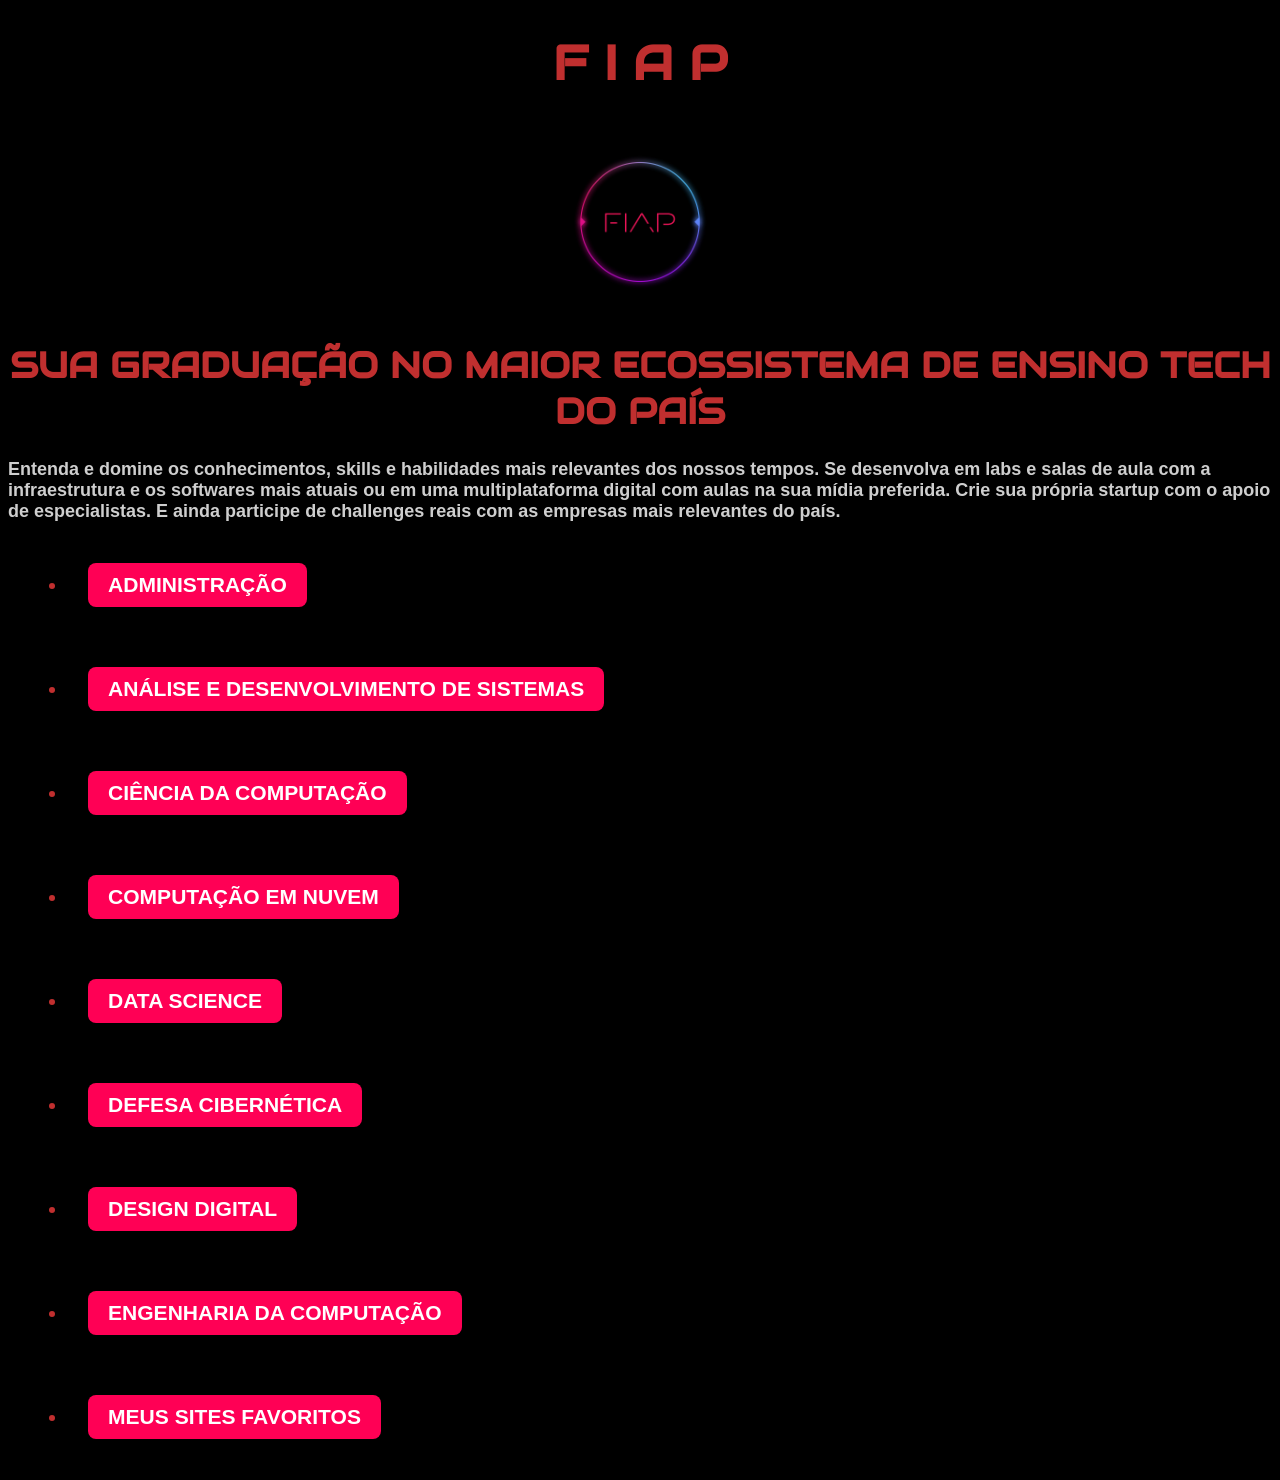
<file: index.html>
<!DOCTYPE html>
<html lang="en">
<head>
    <meta charset="UTF-8">
    <meta name="viewport" content="width=device-width, initial-scale=1.0">
    <title>FIAP</title>
    <link rel="stylesheet" href="css/style.css">
    <link rel="preconnect" href="https://fonts.googleapis.com">
    <link rel="preconnect" href="https://fonts.gstatic.com" crossorigin>
    <link href="https://fonts.googleapis.com/css2?family=Audiowide&display=swap" rel="stylesheet">
</head>
<body>
    <div class = "texto"> <h1>F  I  A  P</h1> </div>
    <a href="http://www.fiap.com.br" target ="_blank"><img src="img/fiap.jpg" class="centralizar" alt="Site FIAP" width="150px"></a>
    <h1>SUA GRADUAÇÃO NO MAIOR ECOSSISTEMA DE ENSINO TECH DO PAÍS</h1>
    <p>Entenda e domine os conhecimentos, skills e habilidades mais relevantes dos nossos tempos. Se
desenvolva em labs e salas de aula com a infraestrutura e os softwares mais atuais ou em uma
multiplataforma digital com aulas na sua mídia preferida. Crie sua própria startup com o apoio de
especialistas. E ainda participe de challenges reais com as empresas mais relevantes do país.</p>
    <h3>
        <ul>
        <li><a href="cursos/adm.html" class="botao">ADMINISTRAÇÃO</a></li>
        <li><a href="cursos/ads.html" class="botao">ANÁLISE E DESENVOLVIMENTO DE SISTEMAS</a></li>
        <li><a href="cursos/cdc.html" class="botao">CIÊNCIA DA COMPUTAÇÃO</a></li>
        <li><a href="cursos/cen.html" class="botao">COMPUTAÇÃO EM NUVEM</a></li>
        <li><a href="cursos/ds.html" class="botao">DATA SCIENCE</a></li>
        <li><a href="cursos/dc.html" class="botao">DEFESA CIBERNÉTICA</a></li>
        <li><a href="cursos/dd.html" class="botao">DESIGN DIGITAL</a></li>
        <li><a href="cursos/edg.html" class="botao">ENGENHARIA DA COMPUTAÇÃO</a></li>
        <li><a href="Sites favoritos/sites.html" class="botao">MEUS SITES FAVORITOS</a></li>
        </ul>
    </h3>
</body>
</html>
</file>
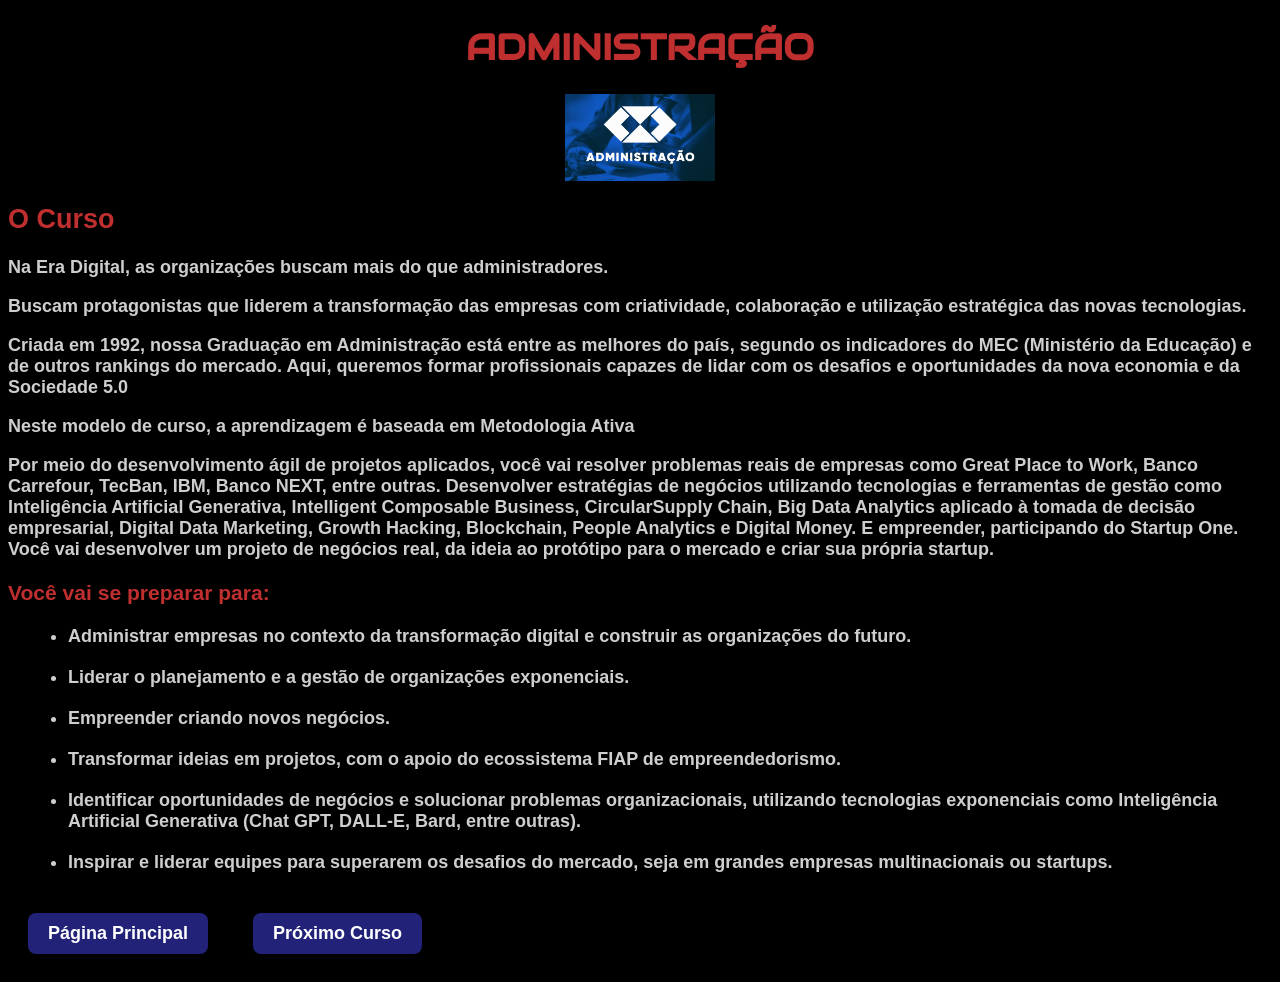
<file: cursos/adm.html>
<!DOCTYPE html>
<html lang="en">
<head>
    <meta charset="UTF-8">
    <meta name="viewport" content="width=device-width, initial-scale=1.0">
    <title>ADMINISTRAÇÃO</title>
    <link rel="stylesheet" href="../css/style.css">
    <link rel="preconnect" href="https://fonts.googleapis.com">
    <link rel="preconnect" href="https://fonts.gstatic.com" crossorigin>
    <link href="https://fonts.googleapis.com/css2?family=Audiowide&display=swap" rel="stylesheet">
</head>
<body>
    <h1>ADMINISTRAÇÃO</h1>
   
    <img src="../img/adm.png" class="centralizar" alt="Site FIAP" width="150px">

    <h2>O Curso</h2>
    <p>Na Era Digital, as organizações buscam mais do que administradores.</p>
    <p>Buscam protagonistas que liderem a transformação das empresas com criatividade, colaboração e utilização estratégica das novas tecnologias.</p>
    <p>Criada em 1992, nossa Graduação em Administração está entre as melhores do país, segundo os indicadores do MEC (Ministério da Educação) e de outros rankings do mercado. Aqui, queremos formar profissionais capazes de lidar com os desafios e oportunidades da nova economia e da Sociedade 5.0</p>
    <p>Neste modelo de curso, a aprendizagem é baseada em Metodologia Ativa</p>
    <p>Por meio do desenvolvimento ágil de projetos aplicados, você vai resolver problemas reais de empresas como Great Place to Work, Banco Carrefour, TecBan, IBM, Banco NEXT, entre outras. Desenvolver estratégias de negócios utilizando tecnologias e ferramentas de gestão como Inteligência Artificial Generativa, Intelligent Composable Business, CircularSupply Chain, Big Data Analytics aplicado à tomada de decisão empresarial, Digital Data Marketing, Growth Hacking, Blockchain, People Analytics e Digital Money. E empreender, participando do Startup One. Você vai desenvolver um projeto de negócios real, da ideia ao protótipo para o mercado e criar sua própria startup.</p>

    <h3>Você vai se preparar para:</h3>
    <p><ul>
        <li>Administrar empresas no contexto da transformação digital e construir as organizações do futuro.</li>
        <li>Liderar o planejamento e a gestão de organizações exponenciais.</li>
        <li>Empreender criando novos negócios.</li>
        <li>Transformar ideias em projetos, com o apoio do ecossistema FIAP de empreendedorismo.</li>
        <li>Identificar oportunidades de negócios e solucionar problemas organizacionais, utilizando tecnologias exponenciais como Inteligência Artificial Generativa (Chat GPT, DALL-E, Bard, entre outras).</li>
        <li>Inspirar e liderar equipes para superarem os desafios do mercado, seja em grandes empresas multinacionais ou startups.</li>
    </ul></p>

    <a href="../index.html"  class="btn">Página Principal</a>    <a href="ads.html"  class="btn">Próximo Curso</a>
    
</body>
</html>
</file>
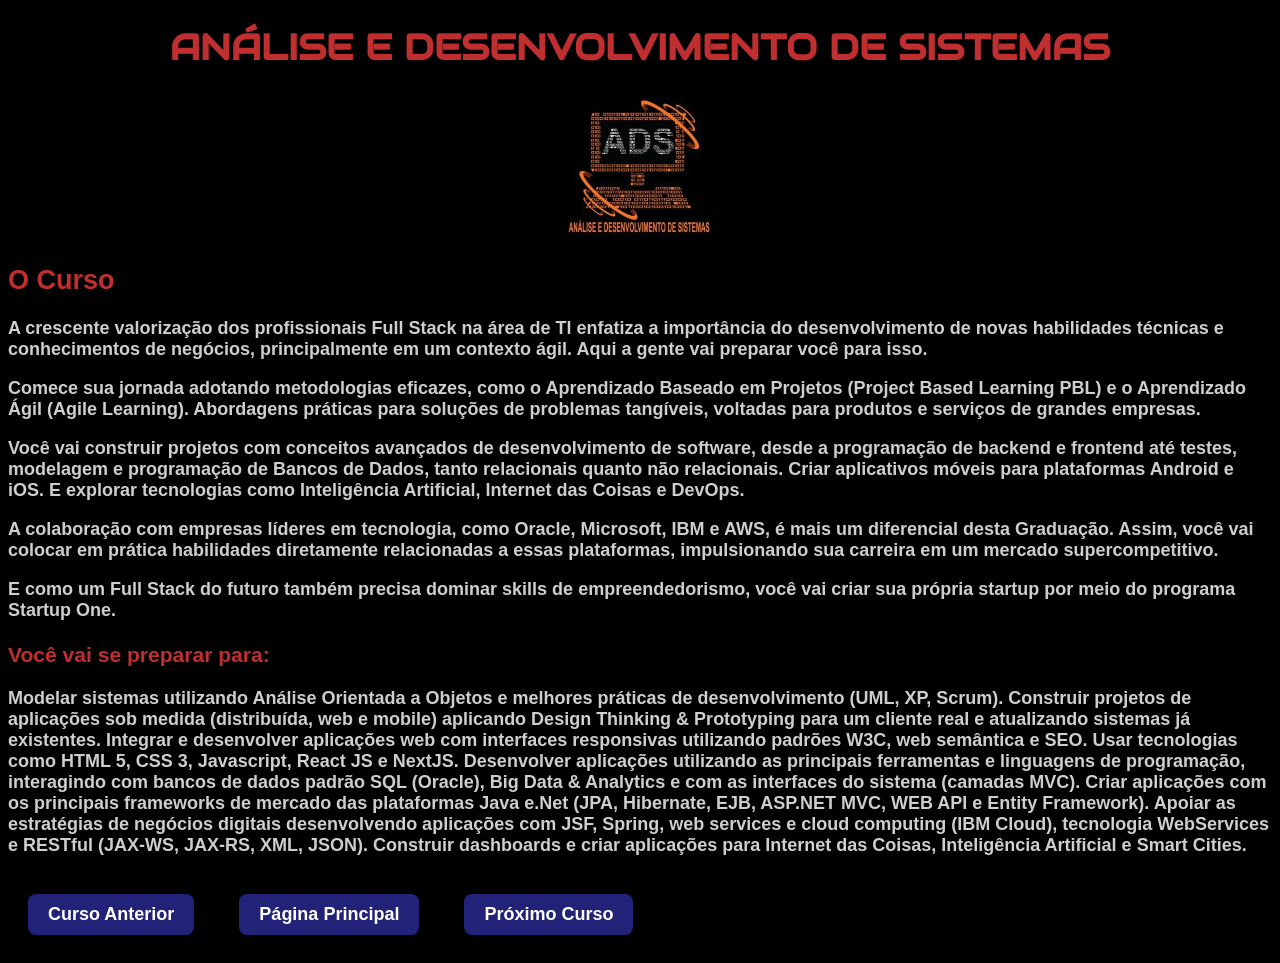
<file: cursos/ads.html>
<!DOCTYPE html>
<html lang="en">
<head>
    <meta charset="UTF-8">
    <meta name="viewport" content="width=device-width, initial-scale=1.0">
    <title>ANÁLISE E DESENVOLVIMENTO DE SISTEMAS</title>
    <link rel="stylesheet" href="../css/style.css">
    <link rel="preconnect" href="https://fonts.googleapis.com">
    <link rel="preconnect" href="https://fonts.gstatic.com" crossorigin>
    <link href="https://fonts.googleapis.com/css2?family=Audiowide&display=swap" rel="stylesheet">
</head>
<body>
    <h1>ANÁLISE E DESENVOLVIMENTO DE SISTEMAS</h1>

    <img src="../img/ads.jpg" class="centralizar" alt="Site FIAP" width="150px">

    <h2>O Curso</h2>
    <p>A crescente valorização dos profissionais Full Stack na área de Tl enfatiza a importância do desenvolvimento de novas habilidades técnicas e conhecimentos de negócios, principalmente em um contexto ágil. Aqui a gente vai preparar você para isso.</p>
    <p>Comece sua jornada adotando metodologias eficazes, como o Aprendizado Baseado em Projetos (Project Based Learning PBL) e o Aprendizado Ágil (Agile Learning). Abordagens práticas para soluções de problemas tangíveis, voltadas para produtos e serviços de grandes empresas.</p>
    <p>Você vai construir projetos com conceitos avançados de desenvolvimento de software, desde a programação de backend e frontend até testes, modelagem e programação de Bancos de Dados, tanto relacionais quanto não relacionais. 
    Criar aplicativos móveis para plataformas Android e iOS. E explorar tecnologias como Inteligência Artificial, Internet das Coisas e DevOps.</p>
    <p>A colaboração com empresas líderes em tecnologia, como Oracle, Microsoft, IBM e AWS, é mais um diferencial desta Graduação. Assim, você vai colocar em prática habilidades diretamente relacionadas a essas plataformas, impulsionando sua carreira em um mercado supercompetitivo.</p>
    <p>E como um Full Stack do futuro também precisa dominar skills de empreendedorismo, você vai criar sua própria startup por meio do programa Startup One.</p>
    <h3>Você vai se preparar para:</h3>
    <p>Modelar sistemas utilizando Análise Orientada a Objetos e melhores práticas de desenvolvimento (UML, XP, Scrum). Construir projetos de aplicações sob medida (distribuída, web e mobile) aplicando Design Thinking & Prototyping para um cliente real e atualizando sistemas já existentes. Integrar e desenvolver aplicações web com interfaces responsivas utilizando padrões W3C, web semântica e SEO. Usar tecnologias como HTML 5, CSS 3, Javascript, React JS e NextJS. Desenvolver aplicações utilizando as principais ferramentas e linguagens de programação, interagindo com bancos de dados padrão SQL (Oracle), Big Data & Analytics e com as interfaces do sistema (camadas MVC). Criar aplicações com os principais frameworks de mercado das plataformas Java e.Net (JPA, Hibernate, EJB, ASP.NET MVC, WEB API e Entity Framework). Apoiar as estratégias de negócios digitais desenvolvendo aplicações com JSF, Spring, web services e cloud computing (IBM Cloud), tecnologia WebServices e RESTful (JAX-WS, JAX-RS, XML, JSON). Construir dashboards e criar aplicações para Internet das Coisas, Inteligência Artificial e Smart Cities.</p>

    <a href="adm.html"  class="btn">Curso Anterior</a>   <a href="../index.html"  class="btn">Página Principal</a>  <a href="cdc.html"  class="btn">Próximo Curso</a>
    
</body>
</html>
</file>
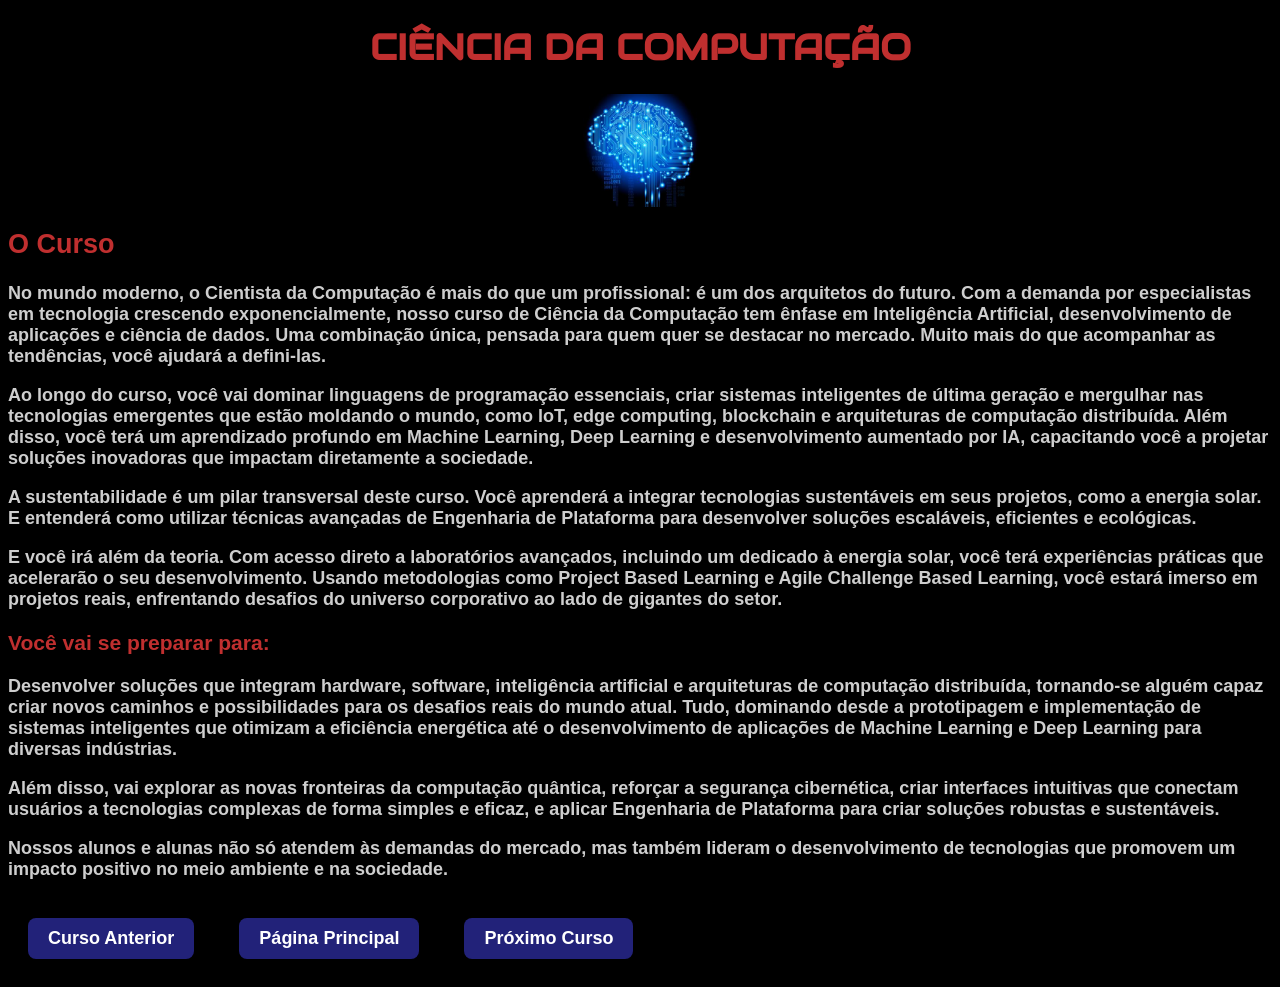
<file: cursos/cdc.html>
<!DOCTYPE html>
<html lang="en">
<head>
    <meta charset="UTF-8">
    <meta name="viewport" content="width=device-width, initial-scale=1.0">
    <title>CIÊNCIA DA COMPUTAÇÃO</title>
    <link rel="stylesheet" href="../css/style.css">
    <link rel="preconnect" href="https://fonts.googleapis.com">
    <link rel="preconnect" href="https://fonts.gstatic.com" crossorigin>
    <link href="https://fonts.googleapis.com/css2?family=Audiowide&display=swap" rel="stylesheet">
</head>
<body>
    <h1>CIÊNCIA DA COMPUTAÇÃO</h1>

    <img src="../img/cdc.jpg" class="centralizar" alt="Site FIAP" width="150px">

    <h2>O Curso</h2>
    <p>No mundo moderno, o Cientista da Computação é mais do que um profissional: é um dos arquitetos do futuro. Com a demanda por especialistas em tecnologia crescendo exponencialmente, nosso curso de Ciência da Computação tem ênfase em Inteligência Artificial, desenvolvimento de aplicações e ciência de dados. Uma combinação única, pensada para quem quer se destacar no mercado. Muito mais do que acompanhar as tendências, você ajudará a defini-las.</p>
    <p>Ao longo do curso, você vai dominar linguagens de programação essenciais, criar sistemas inteligentes de última geração e mergulhar nas tecnologias emergentes que estão moldando o mundo, como loT, edge computing, blockchain e arquiteturas de computação distribuída. Além disso, você terá um aprendizado profundo em Machine Learning, Deep Learning e desenvolvimento aumentado por IA, capacitando você a projetar soluções inovadoras que impactam diretamente a sociedade.</p>
    <p>A sustentabilidade é um pilar transversal deste curso. Você aprenderá a integrar tecnologias sustentáveis em seus projetos, como a energia solar. E entenderá como utilizar técnicas avançadas de Engenharia de Plataforma para desenvolver soluções escaláveis, eficientes e ecológicas.</p>
    <p>E você irá além da teoria. Com acesso direto a laboratórios avançados, incluindo um dedicado à energia solar, você terá experiências práticas que acelerarão o seu desenvolvimento. Usando metodologias como Project Based Learning e Agile Challenge Based Learning, você estará imerso em projetos reais, enfrentando desafios do universo corporativo ao lado de gigantes do setor.</p>
    <h3>Você vai se preparar para: </h3>
    <p>Desenvolver soluções que integram hardware, software, inteligência artificial e arquiteturas de computação distribuída, tornando-se alguém capaz criar novos caminhos e possibilidades para os desafios reais do mundo atual. Tudo, dominando desde a prototipagem e implementação de sistemas inteligentes que otimizam a eficiência energética até o desenvolvimento de aplicações de Machine Learning e Deep Learning para diversas indústrias.</p>
    <p>Além disso, vai explorar as novas fronteiras da computação quântica, reforçar a segurança cibernética, criar interfaces intuitivas que conectam usuários a tecnologias complexas de forma simples e eficaz, e aplicar Engenharia de Plataforma para criar soluções robustas e sustentáveis.</p>
    <p>Nossos alunos e alunas não só atendem às demandas do mercado, mas também lideram o desenvolvimento de tecnologias que promovem um impacto positivo no meio ambiente e na sociedade.</p>

    <a href="ads.html"  class="btn">Curso Anterior</a>   <a href="../index.html"  class="btn">Página Principal</a>  <a href="cen.html"  class="btn">Próximo Curso</a>
    
</body>
</html>
</file>
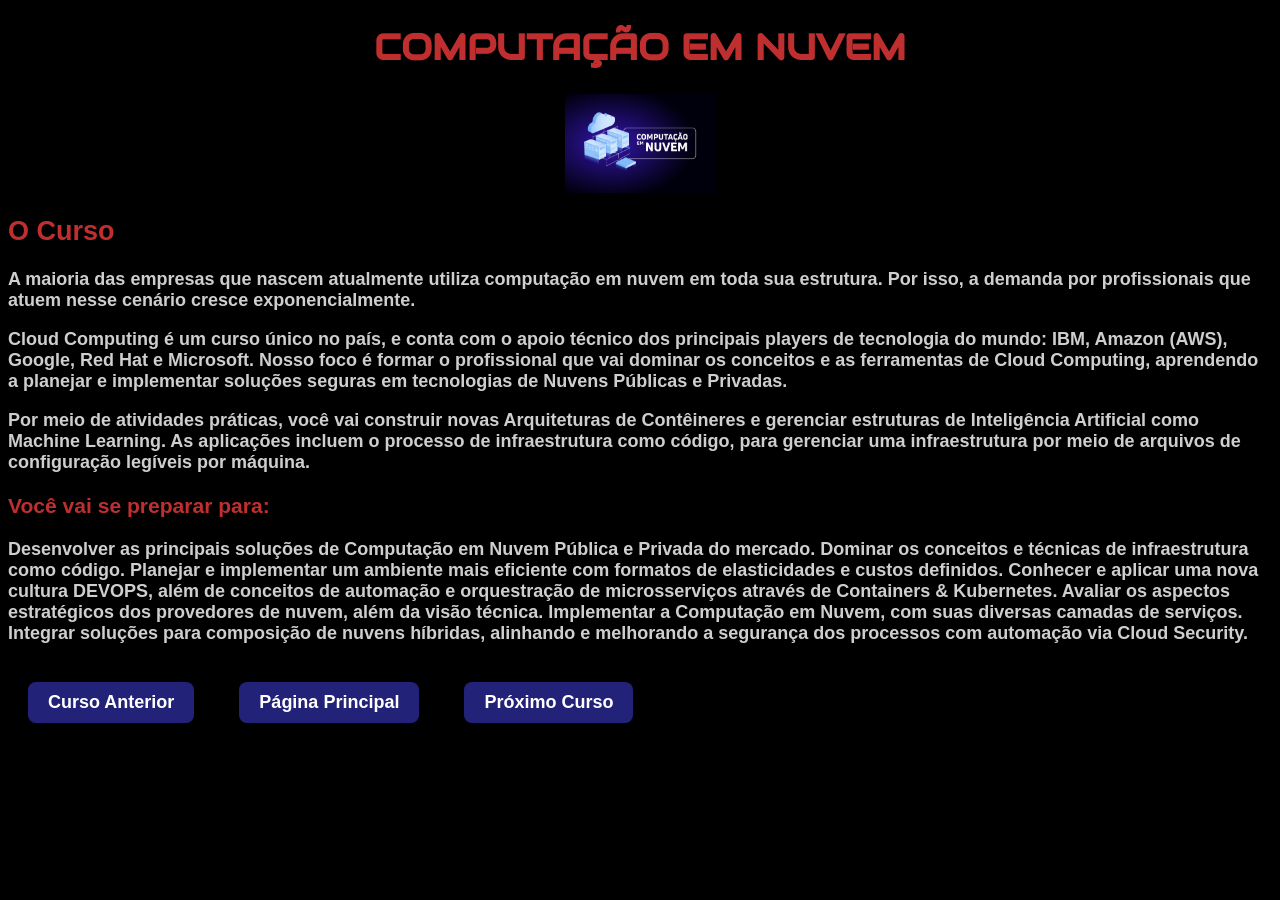
<file: cursos/cen.html>
<!DOCTYPE html>
<html lang="en">
<head>
    <meta charset="UTF-8">
    <meta name="viewport" content="width=device-width, initial-scale=1.0">
    <title>COMPUTAÇÃO EM NUVEM</title>
    <link rel="stylesheet" href="../css/style.css">
    <link rel="preconnect" href="https://fonts.googleapis.com">
    <link rel="preconnect" href="https://fonts.gstatic.com" crossorigin>
    <link href="https://fonts.googleapis.com/css2?family=Audiowide&display=swap" rel="stylesheet">
</head>
<body>
    <h1>COMPUTAÇÃO EM NUVEM</h1>
    
    <img src="../img/cen.png" class="centralizar" alt="Site FIAP" width="150px">
    
    <h2>O Curso</h2>
    <p>A maioria das empresas que nascem atualmente utiliza computação em nuvem em toda sua estrutura. Por isso, a demanda por profissionais que atuem nesse cenário cresce exponencialmente.</p>
    <p>Cloud Computing é um curso único no país, e conta com o apoio técnico dos principais players de tecnologia do mundo: IBM, Amazon (AWS), Google, Red Hat e Microsoft. Nosso foco é formar o profissional que vai dominar os conceitos e as ferramentas de Cloud Computing, aprendendo a planejar e implementar soluções seguras em tecnologias de Nuvens Públicas e Privadas.</p>
    <p>Por meio de atividades práticas, você vai construir novas Arquiteturas de Contêineres e gerenciar estruturas de Inteligência Artificial como Machine Learning. As aplicações incluem o processo de infraestrutura como código, para gerenciar uma infraestrutura por meio de arquivos de configuração legíveis por máquina.</p>
    <h3>Você vai se preparar para: </h3>
    <p>Desenvolver as principais soluções de Computação em Nuvem Pública e Privada do mercado. 
    Dominar os conceitos e técnicas de infraestrutura como código. Planejar e implementar um ambiente mais eficiente com formatos de elasticidades e custos definidos. Conhecer e aplicar uma nova cultura DEVOPS, além de conceitos de automação e orquestração de microsserviços através de Containers & Kubernetes. Avaliar os aspectos estratégicos dos provedores de nuvem, além da visão técnica. Implementar a Computação em Nuvem, com suas diversas camadas de serviços. Integrar soluções para composição de nuvens híbridas, alinhando e melhorando a segurança dos processos com automação via Cloud Security.</p>
  
    <a href="cdc.html"  class="btn">Curso Anterior</a>   <a href="../index.html"  class="btn">Página Principal</a>  <a href="ds.html"  class="btn">Próximo Curso</a>
</body>
</html>
</file>
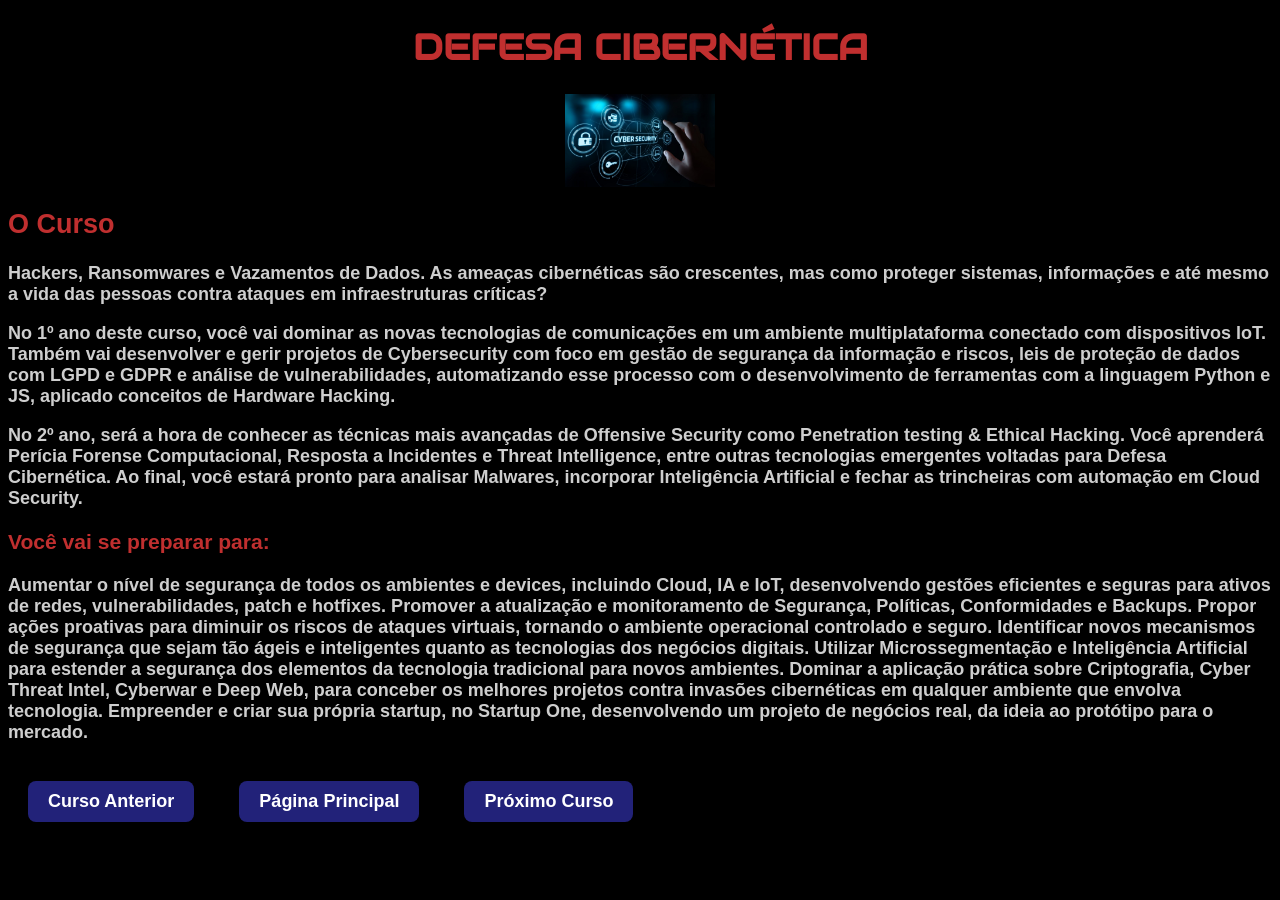
<file: cursos/dc.html>
<!DOCTYPE html>
<html lang="en">
<head>
    <meta charset="UTF-8">
    <meta name="viewport" content="width=device-width, initial-scale=1.0">
    <title>DEFESA CIBERNÉTICA</title>
    <link rel="stylesheet" href="../css/style.css">
    <link rel="preconnect" href="https://fonts.googleapis.com">
    <link rel="preconnect" href="https://fonts.gstatic.com" crossorigin>
    <link href="https://fonts.googleapis.com/css2?family=Audiowide&display=swap" rel="stylesheet">
</head>
<body>
    <h1>DEFESA CIBERNÉTICA</h1>

    <img src="../img/dc.jpg" class="centralizar" alt="Site FIAP" width="150px">

    <h2>O Curso</h2>
    <p>Hackers, Ransomwares e Vazamentos de Dados. As ameaças cibernéticas são crescentes, mas como proteger sistemas, informações e até mesmo a vida das pessoas contra ataques em infraestruturas críticas?</p>
    <p>No 1º ano deste curso, você vai dominar as novas tecnologias de comunicações em um ambiente multiplataforma conectado com dispositivos loT. Também vai desenvolver e gerir projetos de Cybersecurity com foco em gestão de segurança da informação e riscos, leis de proteção de dados com LGPD e GDPR e análise de vulnerabilidades, automatizando esse processo com o desenvolvimento de ferramentas com a linguagem Python e JS, aplicado conceitos de Hardware Hacking.</p>
    <p>No 2º ano, será a hora de conhecer as técnicas mais avançadas de Offensive Security como Penetration testing & Ethical Hacking. Você aprenderá Perícia Forense Computacional, Resposta a Incidentes e Threat Intelligence, entre outras tecnologias emergentes voltadas para Defesa Cibernética. Ao final, você estará pronto para analisar Malwares, incorporar Inteligência Artificial e fechar as trincheiras com automação em Cloud Security.</p>
    <h3>Você vai se preparar para:</h3>
    <p>Aumentar o nível de segurança de todos os ambientes e devices, incluindo Cloud, IA e IoT, desenvolvendo gestões eficientes e seguras para ativos de redes, vulnerabilidades, patch e hotfixes. Promover a atualização e monitoramento de Segurança, Políticas, Conformidades e Backups. Propor ações proativas para diminuir os riscos de ataques virtuais, tornando o ambiente operacional controlado e seguro. Identificar novos mecanismos de segurança que sejam tão ágeis e inteligentes quanto as tecnologias dos negócios digitais. Utilizar Microssegmentação e Inteligência Artificial para estender a segurança dos elementos da tecnologia tradicional para novos ambientes. Dominar a aplicação prática sobre Criptografia, Cyber Threat Intel, Cyberwar e Deep Web, para conceber os melhores projetos contra invasões cibernéticas em qualquer ambiente que envolva tecnologia. Empreender e criar sua própria startup, no Startup One, desenvolvendo um projeto de negócios real, da ideia ao protótipo para o mercado.</p>

    <a href="ds.html"  class="btn">Curso Anterior</a>   <a href="../index.html"  class="btn">Página Principal</a>  <a href="dd.html"  class="btn">Próximo Curso</a>
</body>
</html>
</file>
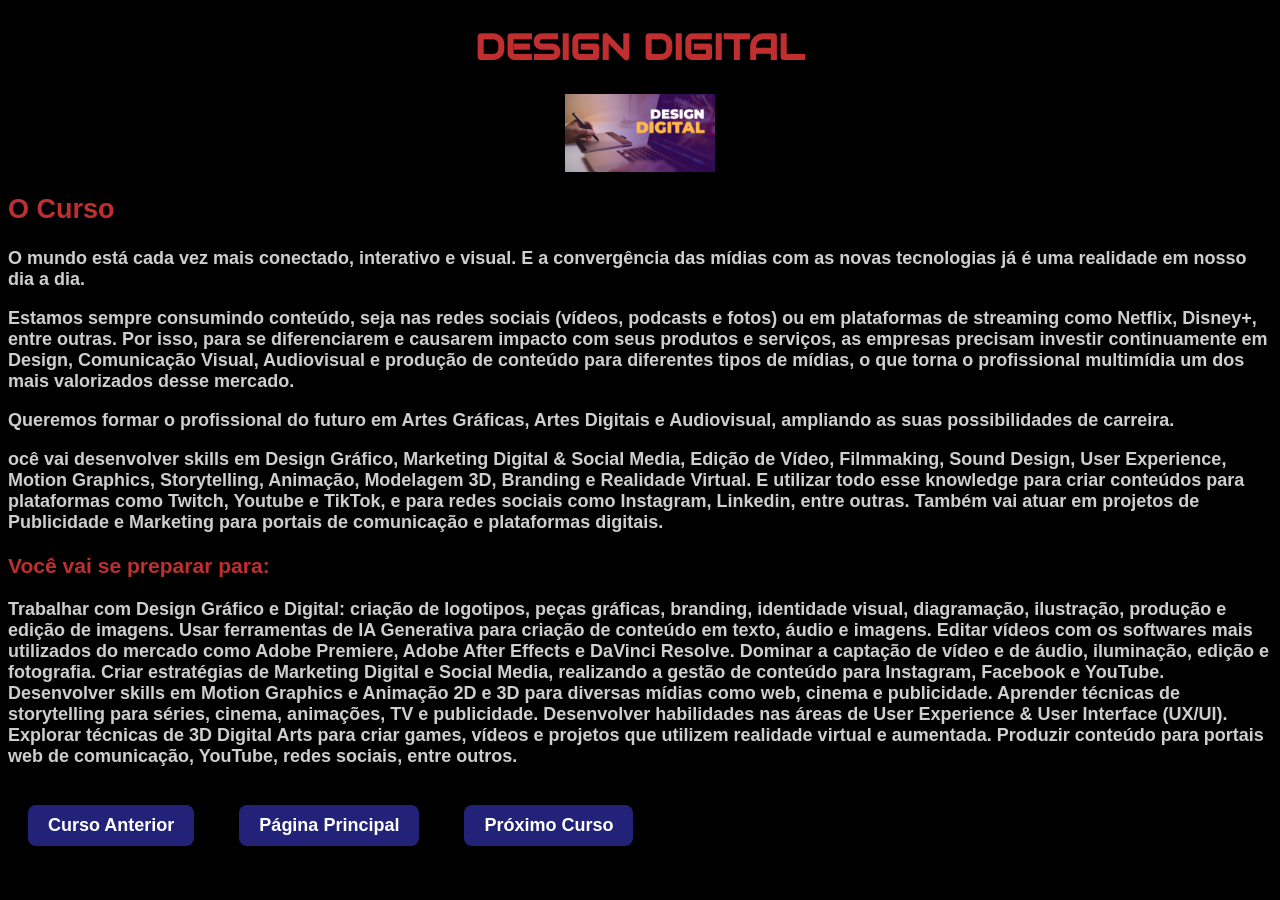
<file: cursos/dd.html>
<!DOCTYPE html>
<html lang="en">
<head>
    <meta charset="UTF-8">
    <meta name="viewport" content="width=device-width, initial-scale=1.0">
    <title>DESIGN DIGITAL</title>
    <link rel="stylesheet" href="../css/style.css">
    <link rel="preconnect" href="https://fonts.googleapis.com">
    <link rel="preconnect" href="https://fonts.gstatic.com" crossorigin>
    <link href="https://fonts.googleapis.com/css2?family=Audiowide&display=swap" rel="stylesheet">
</head>
<body>
    <h1>DESIGN DIGITAL</h1>

    <img src="../img/dd.jpg" class="centralizar" alt="Site FIAP" width="150px">

    <h2>O Curso</h2>
    <p>O mundo está cada vez mais conectado, interativo e visual. E a convergência das mídias com as novas tecnologias já é uma realidade em nosso dia a dia.</p>
    <p>Estamos sempre consumindo conteúdo, seja nas redes sociais (vídeos, podcasts e fotos) ou em plataformas de streaming como Netflix, Disney+, entre outras. Por isso, para se diferenciarem e causarem impacto com seus produtos e serviços, as empresas precisam investir continuamente em Design, Comunicação Visual, Audiovisual e produção de conteúdo para diferentes tipos de mídias, o que torna o profissional multimídia um dos mais valorizados desse mercado.</p>
    <p>Queremos formar o profissional do futuro em Artes Gráficas, Artes Digitais e Audiovisual, ampliando as suas possibilidades de carreira.</p>
    <p>ocê vai desenvolver skills em Design Gráfico, Marketing Digital & Social Media, Edição de Vídeo, Filmmaking, Sound Design, User Experience, Motion Graphics, Storytelling, Animação, Modelagem 3D, Branding e Realidade Virtual. E utilizar todo esse knowledge para criar conteúdos para plataformas como Twitch, Youtube e TikTok, e para redes sociais como Instagram, Linkedin, entre outras. Também vai atuar em projetos de Publicidade e Marketing para portais de comunicação e plataformas digitais.</p>
    <h3>Você vai se preparar para:</h3>
    <p>Trabalhar com Design Gráfico e Digital: criação de logotipos, peças gráficas, branding, identidade visual, diagramação, ilustração, produção e edição de imagens. Usar ferramentas de IA Generativa para criação de conteúdo em texto, áudio e imagens. Editar vídeos com os softwares mais utilizados do mercado como Adobe Premiere, Adobe After Effects e DaVinci Resolve. Dominar a captação de vídeo e de áudio, iluminação, edição e fotografia. Criar estratégias de Marketing Digital e Social Media, realizando a gestão de conteúdo para Instagram, Facebook e YouTube. Desenvolver skills em Motion Graphics e Animação 2D e 3D para diversas mídias como web, cinema e publicidade. Aprender técnicas de storytelling para séries, cinema, animações, TV e publicidade. Desenvolver habilidades nas áreas de User Experience & User Interface (UX/UI). Explorar técnicas de 3D Digital Arts para criar games, vídeos e projetos que utilizem realidade virtual e aumentada. Produzir conteúdo para portais web de comunicação, YouTube, redes sociais, entre outros.</p>

    <a href="dc.html"  class="btn">Curso Anterior</a>   <a href="../index.html"  class="btn">Página Principal</a>  <a href="edg.html"  class="btn">Próximo Curso</a>
</body>
</body>
</html>
</file>
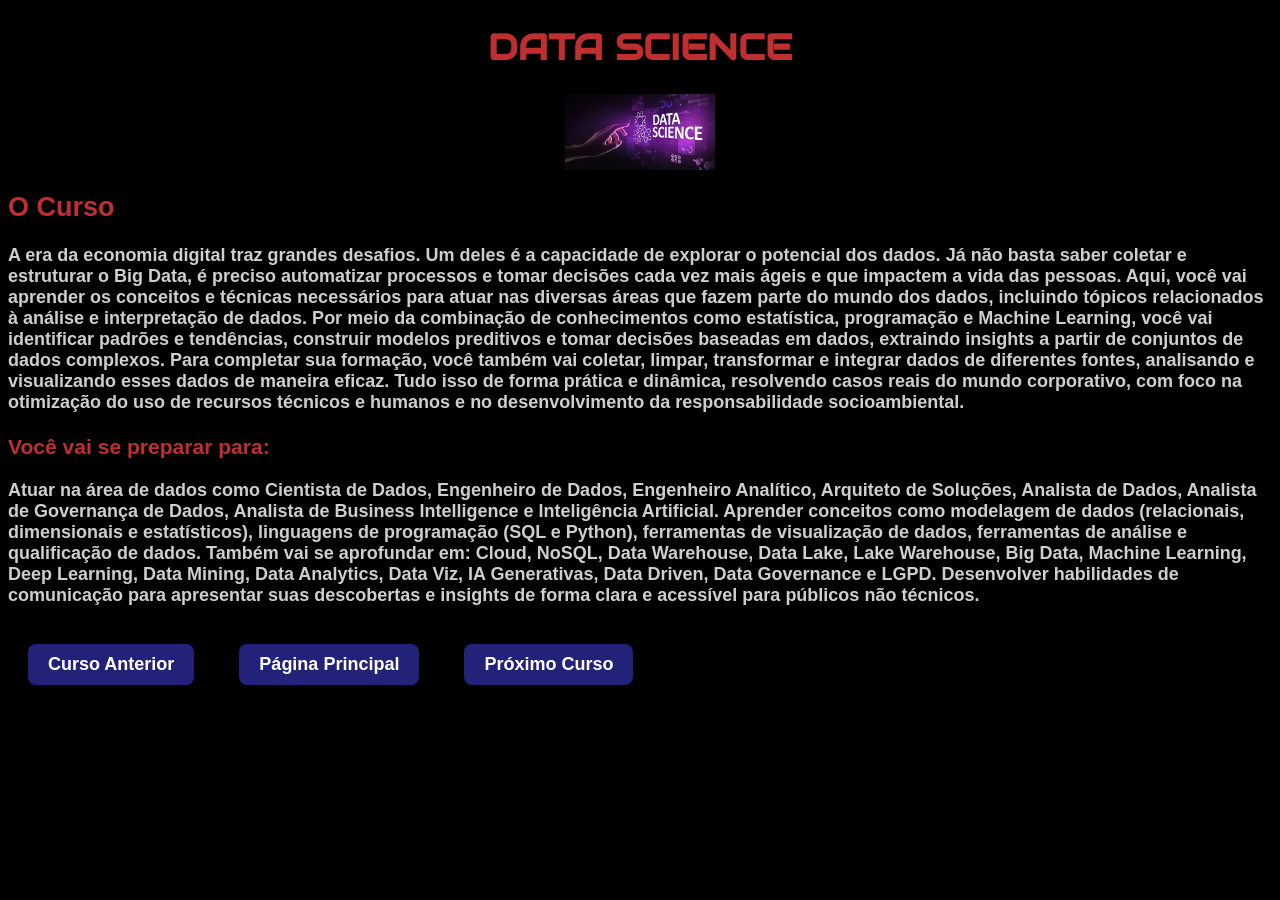
<file: cursos/ds.html>
<!DOCTYPE html>
<html lang="en">
<head>
    <meta charset="UTF-8">
    <meta name="viewport" content="width=device-width, initial-scale=1.0">
    <title>DATA SCIENCE</title>
    <link rel="stylesheet" href="../css/style.css">
    <link rel="preconnect" href="https://fonts.googleapis.com">
    <link rel="preconnect" href="https://fonts.gstatic.com" crossorigin>
    <link href="https://fonts.googleapis.com/css2?family=Audiowide&display=swap" rel="stylesheet">
</head>
<body>
    <h1>DATA SCIENCE</h1>

    <img src="../img/ds.jpg" class="centralizar" alt="Site FIAP" width="150px">

    <h2>O Curso</h2>
    <p>A era da economia digital traz grandes desafios. Um deles é a capacidade de explorar o potencial dos dados. Já não basta saber coletar e estruturar o Big Data, é preciso automatizar processos e tomar decisões cada vez mais ágeis e que impactem a vida das pessoas. Aqui, você vai aprender os conceitos e técnicas necessários para atuar nas diversas áreas que fazem parte do mundo dos dados, incluindo tópicos relacionados à análise e interpretação de dados. Por meio da combinação de conhecimentos como estatística, programação e Machine Learning, você vai identificar padrões e tendências, construir modelos preditivos e tomar decisões baseadas em dados, extraindo insights a partir de conjuntos de dados complexos. Para completar sua formação, você também vai coletar, limpar, transformar e integrar dados de diferentes fontes, analisando e visualizando esses dados de maneira eficaz. Tudo isso de forma prática e dinâmica, resolvendo casos reais do mundo corporativo, com foco na otimização do uso de recursos técnicos e humanos e no desenvolvimento da responsabilidade socioambiental.</p>
    <h3>Você vai se preparar para:</h3>
    <p>Atuar na área de dados como Cientista de Dados, Engenheiro de Dados, Engenheiro Analítico, Arquiteto de Soluções, Analista de Dados, Analista de Governança de Dados, Analista de Business Intelligence e Inteligência Artificial. Aprender conceitos como modelagem de dados (relacionais, dimensionais e estatísticos), linguagens de programação (SQL e Python), ferramentas de visualização de dados, ferramentas de análise e qualificação de dados. Também vai se aprofundar em: Cloud, NoSQL, Data Warehouse, Data Lake, Lake Warehouse, Big Data, Machine Learning, Deep Learning, Data Mining, Data Analytics, Data Viz, IA Generativas, Data Driven, Data Governance e LGPD. Desenvolver habilidades de comunicação para apresentar suas descobertas e insights de forma clara e acessível para públicos não técnicos.</p>
    
    <a href="cen.html"  class="btn">Curso Anterior</a>   <a href="../index.html"  class="btn">Página Principal</a>  <a href="dc.html"  class="btn">Próximo Curso</a>
</body>
</html>
</file>
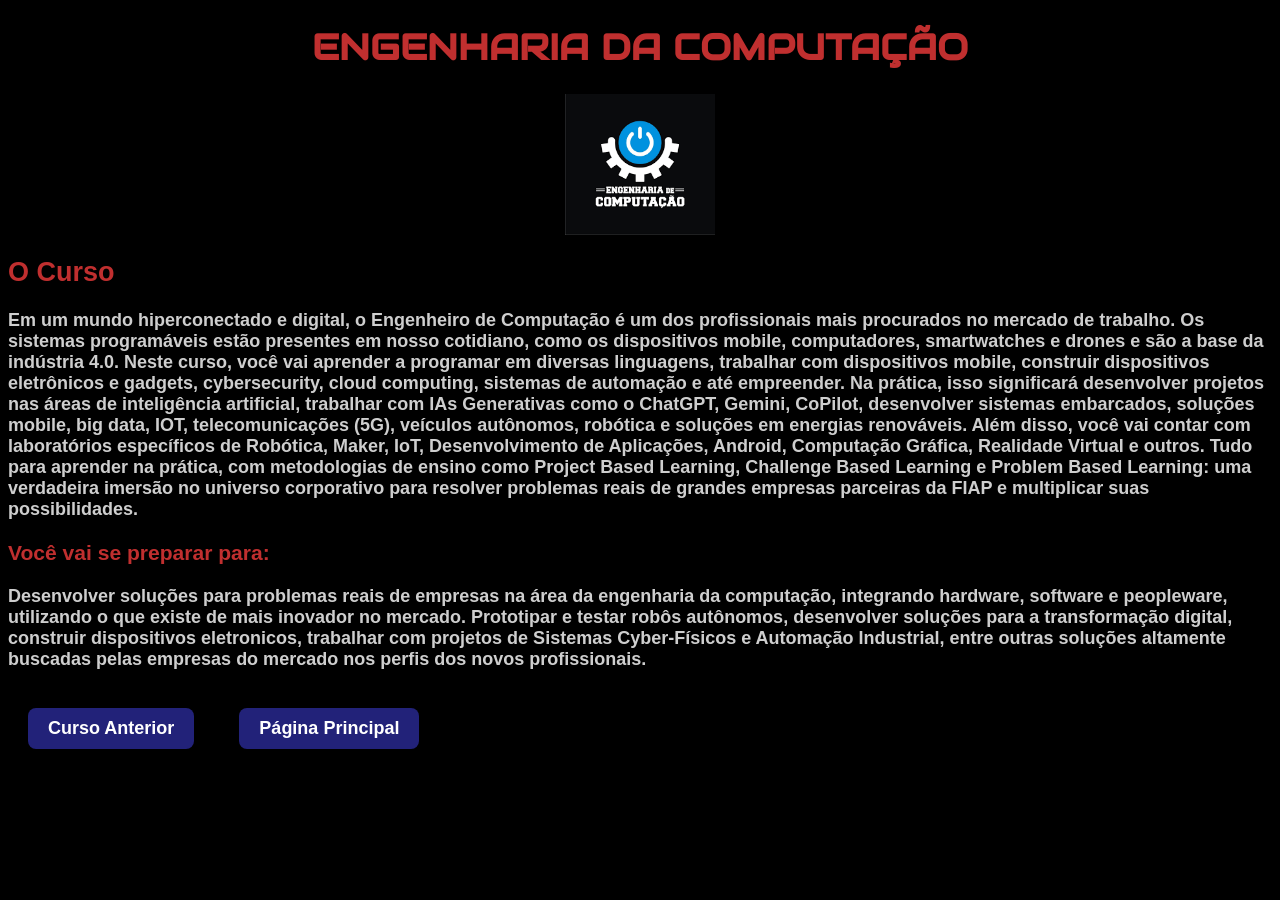
<file: cursos/edg.html>
<!DOCTYPE html>
<html lang="en">
<head>
    <meta charset="UTF-8">
    <meta name="viewport" content="width=device-width, initial-scale=1.0">
    <title>ENGENHARIA DA COMPUTAÇÃO</title>
    <link rel="stylesheet" href="../css/style.css">
    <link rel="preconnect" href="https://fonts.googleapis.com">
    <link rel="preconnect" href="https://fonts.gstatic.com" crossorigin>
    <link href="https://fonts.googleapis.com/css2?family=Audiowide&display=swap" rel="stylesheet">
</head>
<body>
    <h1>ENGENHARIA DA COMPUTAÇÃO</h1>

    <img src="../img/edg.png" class="centralizar" alt="Site FIAP" width="150px">

    <h2>O Curso</h2>
    <p>Em um mundo hiperconectado e digital, o Engenheiro de Computação é um dos profissionais mais procurados no mercado de trabalho. Os sistemas programáveis estão presentes em nosso cotidiano, como os dispositivos mobile, computadores, smartwatches e drones e são a base da indústria 4.0. Neste curso, você vai aprender a programar em diversas linguagens, trabalhar com dispositivos mobile, construir dispositivos eletrônicos e gadgets, cybersecurity, cloud computing, sistemas de automação e até empreender. Na prática, isso significará desenvolver projetos nas áreas de inteligência artificial, trabalhar com IAs Generativas como o ChatGPT, Gemini, CoPilot, desenvolver sistemas embarcados, soluções mobile, big data, IOT, telecomunicações (5G), veículos autônomos, robótica e soluções em energias renováveis. Além disso, você vai contar com laboratórios específicos de Robótica, Maker, IoT, Desenvolvimento de Aplicações, Android, Computação Gráfica, Realidade Virtual e outros. Tudo para aprender na prática, com metodologias de ensino como Project Based Learning, Challenge Based Learning e Problem Based Learning: uma verdadeira imersão no universo corporativo para resolver problemas reais de grandes empresas parceiras da FIAP e multiplicar suas possibilidades.</p>
    <h3>Você vai se preparar para:</h3>
    <p>Desenvolver soluções para problemas reais de empresas na área da engenharia da computação, integrando hardware, software e peopleware, utilizando o que existe de mais inovador no mercado. Prototipar e testar robôs autônomos, desenvolver soluções para a transformação digital, construir dispositivos eletronicos, trabalhar com projetos de Sistemas Cyber-Físicos e Automação Industrial, entre outras soluções altamente buscadas pelas empresas do mercado nos perfis dos novos profissionais.</p>

    <a href="dd.html"  class="btn">Curso Anterior</a>   <a href="../index.html"  class="btn">Página Principal</a>
</body>
</html>
</file>
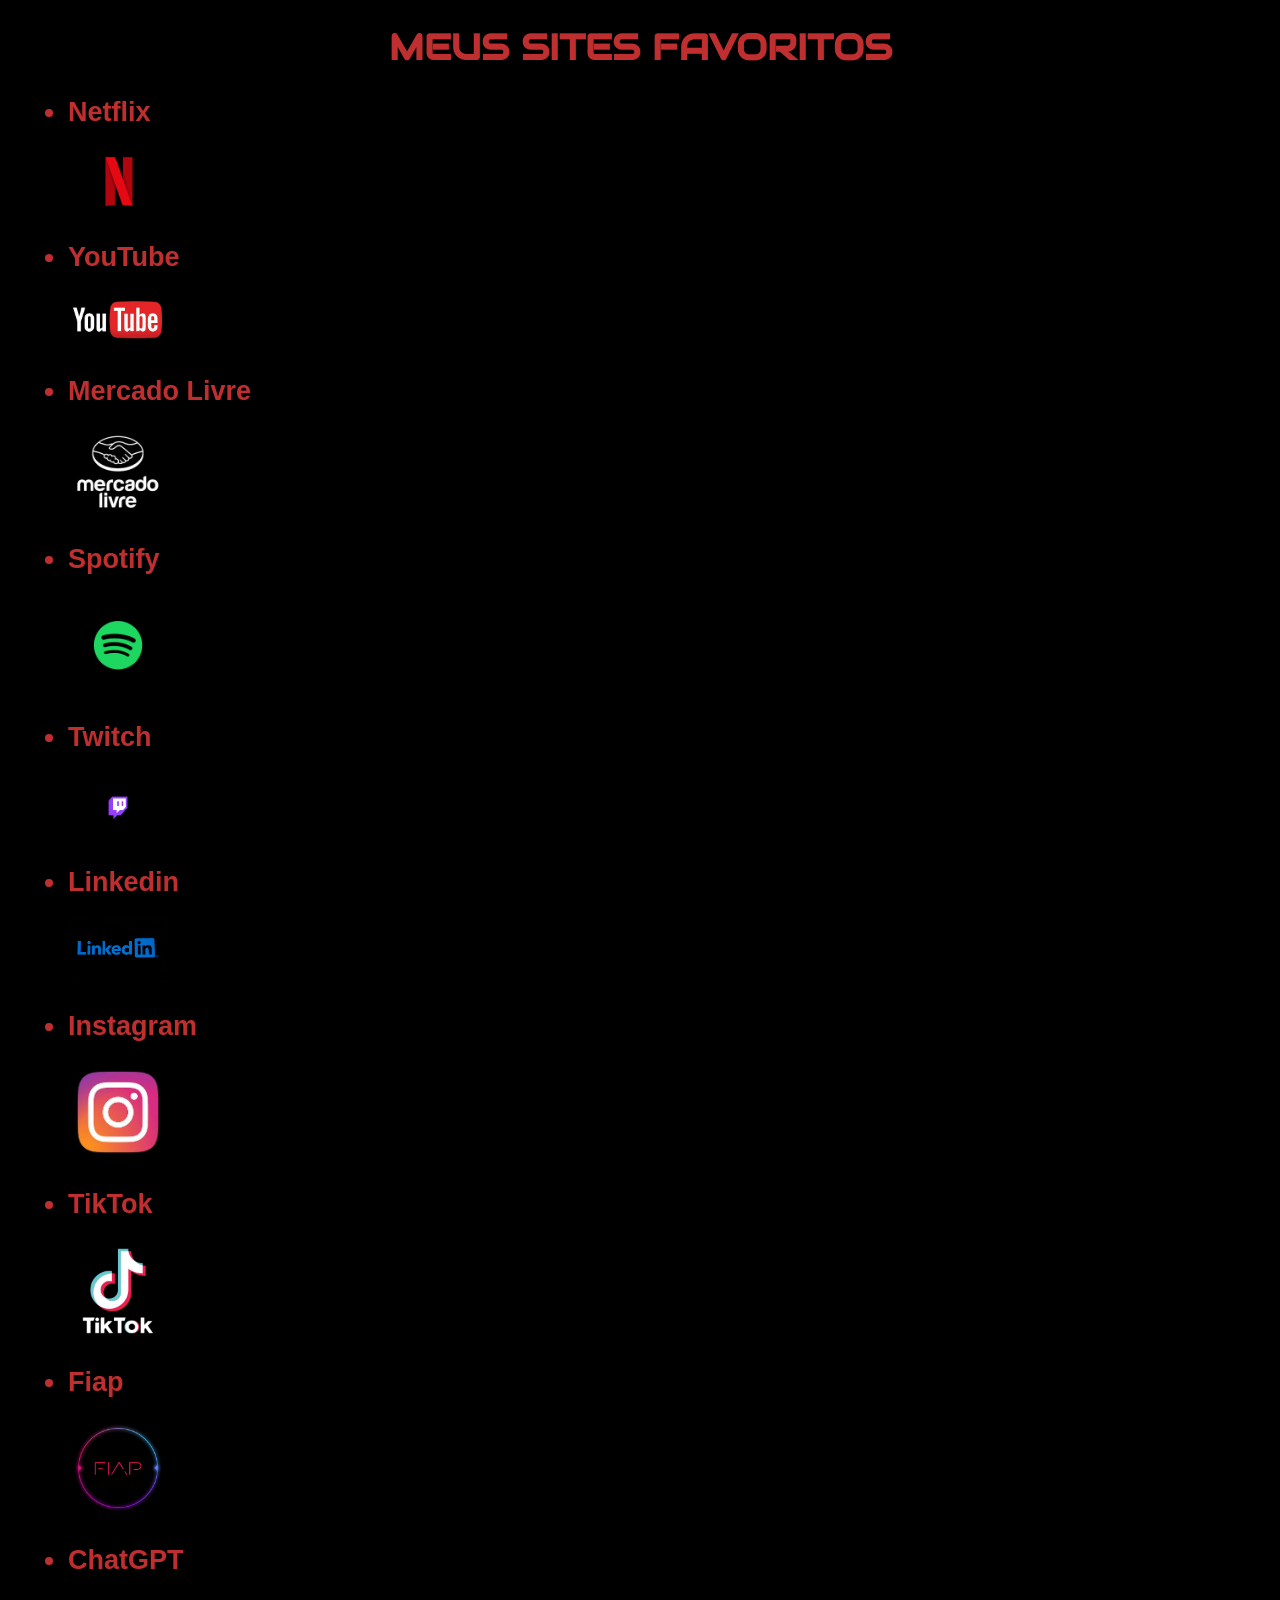
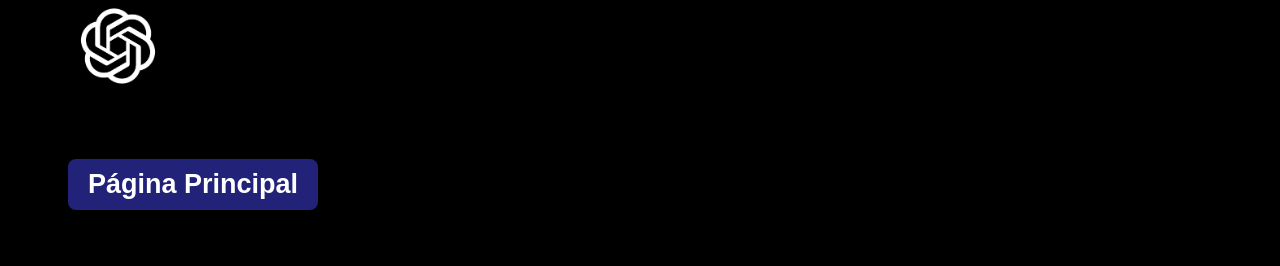
<file: Sites favoritos/sites.html>
<!DOCTYPE html>
<html lang="en">
<head>
    <meta charset="UTF-8">
    <meta name="viewport" content="width=device-width, initial-scale=1.0">
    <title>MEUS SITES FAVORITOS</title>
    <link rel="stylesheet" href="../css/style.css">
    <link rel="preconnect" href="https://fonts.googleapis.com">
    <link rel="preconnect" href="https://fonts.gstatic.com" crossorigin>
    <link href="https://fonts.googleapis.com/css2?family=Audiowide&display=swap" rel="stylesheet">
</head>
<body>
    <h1>MEUS SITES FAVORITOS</h1>
    <h2><ul>
        <li>Netflix</li><a href="https://www.netflix.com" target ="_blank"><img src="../img/netflix.png" alt="netflix" width="100px"></a>
        <li>YouTube</li><a href="https://www.youtube.com" target ="_blank"><img src="../img/yt.jpg" alt="youtube" width="100px"></a>
        <li>Mercado Livre</li><a href="https://www.mercadolivre.com" target ="_blank"><img src="../img/ml.jpg" alt="mercadolivre" width="100px"></a>
        <li>Spotify</li><a href="https://www.spotify.com" target ="_blank"><img src="../img/spt.png" alt="spotify" width="100px"></a>
        <li>Twitch</li><a href="https://www.twitch.tv" target ="_blank"><img src="../img/ttv.png" alt="twitch" width="100px"></a>
        <li>Linkedin</li><a href="https://www.linkedin.com" target ="_blank"><img src="../img/lk.jpg" alt="linkedin" width="100px"></a>
        <li>Instagram</li><a href="https://www.instagram.com" target ="_blank"><img src="../img/insta.jpg" alt="instagram" width="100px"></a>
        <li>TikTok</li><a href="https://www.tiktok.com" target ="_blank"><img src="../img/ttk.jpg" alt="tiktok" width="100px"></a>
        <li>Fiap</li><a href="https://www.fiap.com.br" target ="_blank"><img src="../img/fiap.jpg" alt="fiap" width="100px"></a>
        <li>ChatGPT</li><a href="https://www.chatgpt.com" target ="_blank"><img src="../img/cg.jpg" alt="chatgpt" width="100px"></a>

        <h4>
        <a href="../index.html"  class="btn">Página Principal</a>
        </h4>
    </ul></h2>

</body>
</html>
</file>
<file: css/style.css>
body{
    background-color: black;
    color:  rgb(206, 206, 206);
    font-family:Arial, Helvetica, sans-serif;
    font-size: 18px;
    font-weight: bold;
}

a{
    margin: 20px;
    text-decoration: none;
    color: rgb(34, 34, 121);
}

h1{
    color:rgb(192, 47, 47);
    font-family: 'Audiowide', sans-serif;
    text-align: center;
}

h2{
    color:rgb(192, 47, 47);
}

h3{
    color:rgb(192, 47, 47);
}

li{
    margin: 20px;
}

.botao {
    display: inline-block;
    padding: 10px 20px;
    background-color: #ff0055;
    color: white;
    text-decoration: none;
    border-radius: 8px;
    font-weight: bold;
}

.botao:hover {
    background-color: #cc0346;
}

.btn {
    display: inline-block;
    padding: 10px 20px;
    background-color: rgb(34, 34, 121);
    color: white;
    text-decoration: none;
    border-radius: 8px;
    font-weight: bold;
}

.btn:hover {
    background-color: rgb(23, 165, 201);
}

.centralizar{
    display: block;
    margin: 0 auto;
}

.texto{
    font-size: 24px;
}
</file>
